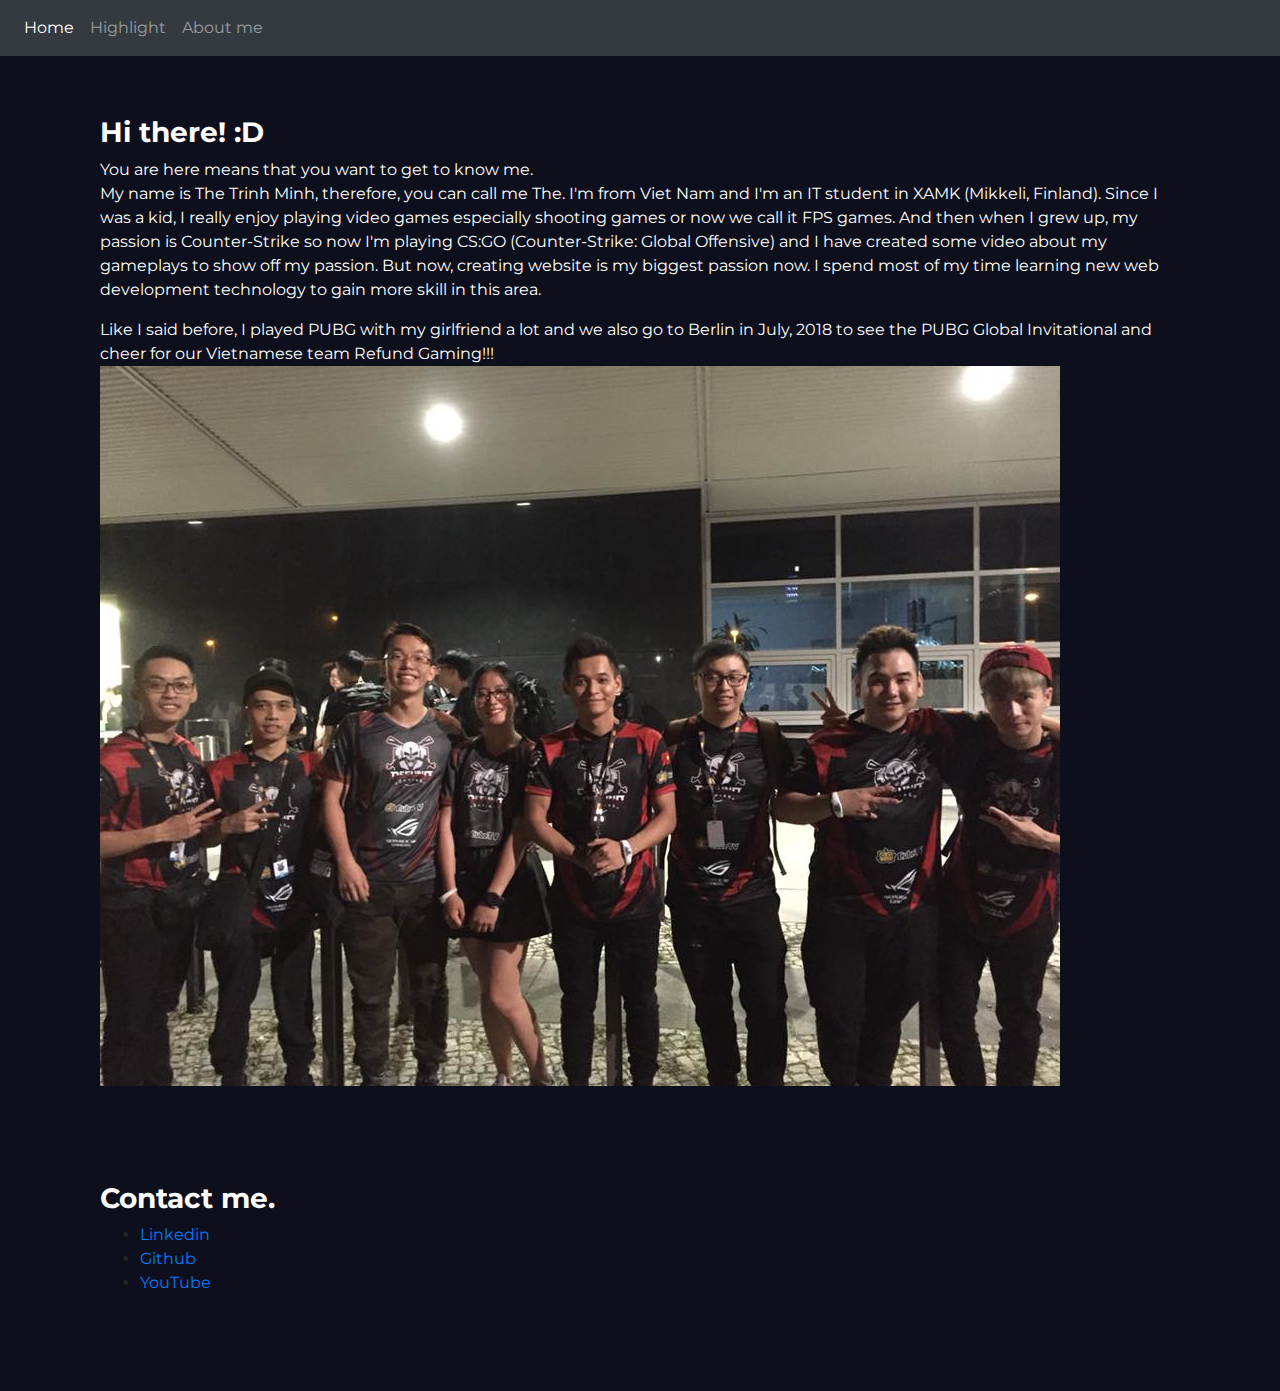
<file: aboutme.html>
<!DOCTYPE html>
<html>
<head>
	<title>Created with Passion</title>
	<link href="https://fonts.googleapis.com/css?family=Montserrat" rel="stylesheet">
	<link rel="stylesheet" href="https://maxcdn.bootstrapcdn.com/bootstrap/4.0.0/css/bootstrap.min.css" integrity="sha384-Gn5384xqQ1aoWXA+058RXPxPg6fy4IWvTNh0E263XmFcJlSAwiGgFAW/dAiS6JXm" crossorigin="anonymous">
	<link rel="stylesheet" type="text/css" href="style.css">
</head>
<body class="background">
	<nav class="navbar navbar-expand-lg navbar-dark bg-dark">
	  <button class="navbar-toggler" type="button" data-toggle="collapse" data-target="#navbarNav" aria-controls="navbarNav" aria-expanded="false" aria-label="Toggle navigation">
	    <span class="navbar-toggler-icon"></span>
	  </button>
	  <div class="collapse navbar-collapse" id="navbarNav">
	    <ul class="navbar-nav">
	      <li class="nav-item active">
	        <a class="nav-link" href="index.html">Home <span class="sr-only">(current)</span></a>
	      </li>
	      <li class="nav-item">
	        <a class="nav-link" href="highlight.html">Highlight</a>
	      </li>
	      <li class="nav-item">
	        <a class="nav-link" href="aboutme.html">About me</a>
	      </li>
	    </ul>
	  </div>
	</nav>

	<div class="textcolor mypadding">
		<h3 class="font-weight-bold">
			Hi there! :D
		</h3>
		<p>
			You are here means that you want to get to know me. <br>
			My name is The Trinh Minh, therefore, you can call me The. I'm from Viet Nam and I'm an IT student in XAMK (Mikkeli, Finland). Since I was a kid, I really enjoy playing video games especially shooting games or now we call it FPS games. And then when I grew up, my passion is Counter-Strike so now I'm playing CS:GO (Counter-Strike: Global Offensive) and I have created some video about my gameplays to show off my passion. But now, creating website is my biggest passion now. I spend most of my time learning new web development technology to gain more skill in this area. 
		</p>
		<p>
			Like I said before, I played PUBG with my girlfriend a lot and we also go to Berlin in July, 2018 to see the PUBG Global Invitational and cheer for our Vietnamese team Refund Gaming!!!
			<img src="rfg1.jpg" class="img-fluid" alt="Responsive image">
		</p>
	</div>

	<div class="mypadding2">
		<h3 class="font-weight-bold textcolor">
			Contact me.
		</h3>
		<ul>
			<li>
				<a href="https://www.linkedin.com/in/the-trinh-998852188">Linkedin</a>
			</li>
			<li>
				<a href="https://github.com/thetrinh16698">Github</a>
			</li>
			<li>
				<a href="https://www.youtube.com/channel/UCs32ET--rpVYpIuVOJLU0bA/">YouTube</a>
			</li>
		</ul>
	</div>

</body>
</html>
</file>
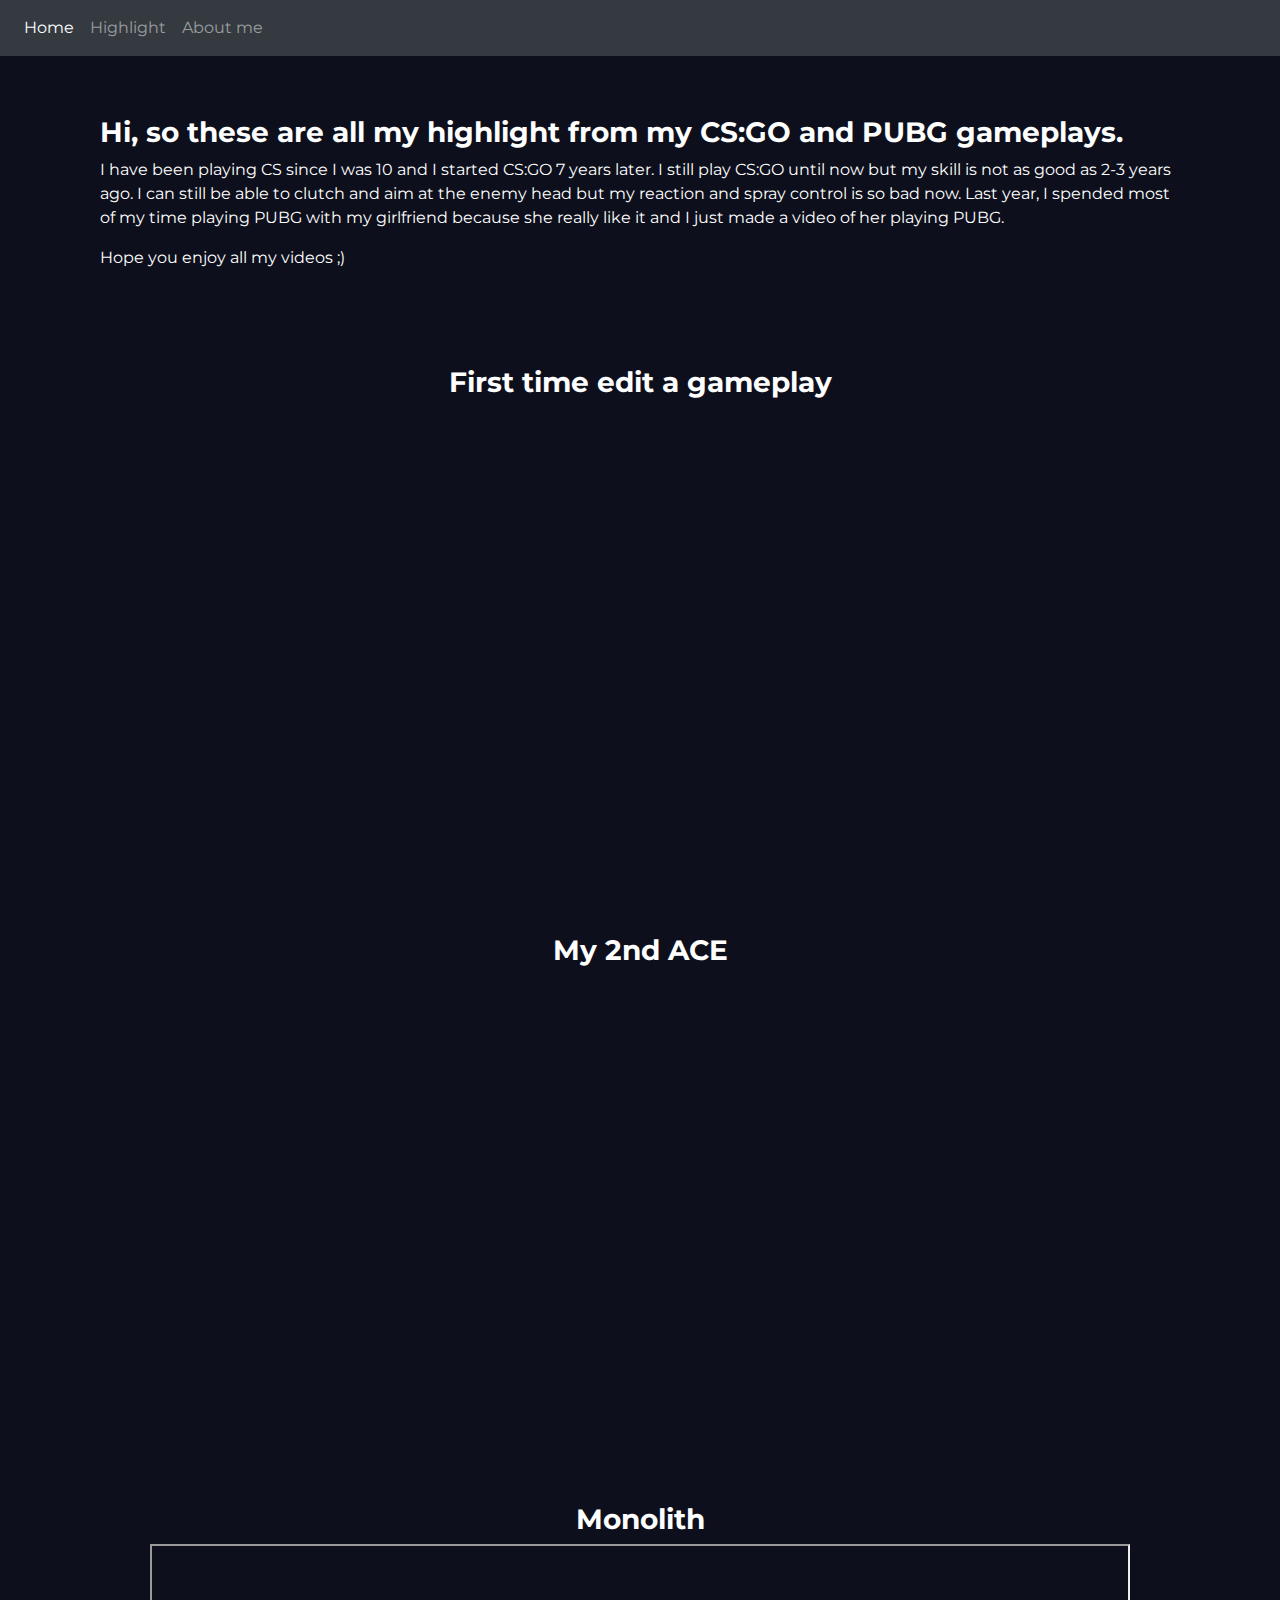
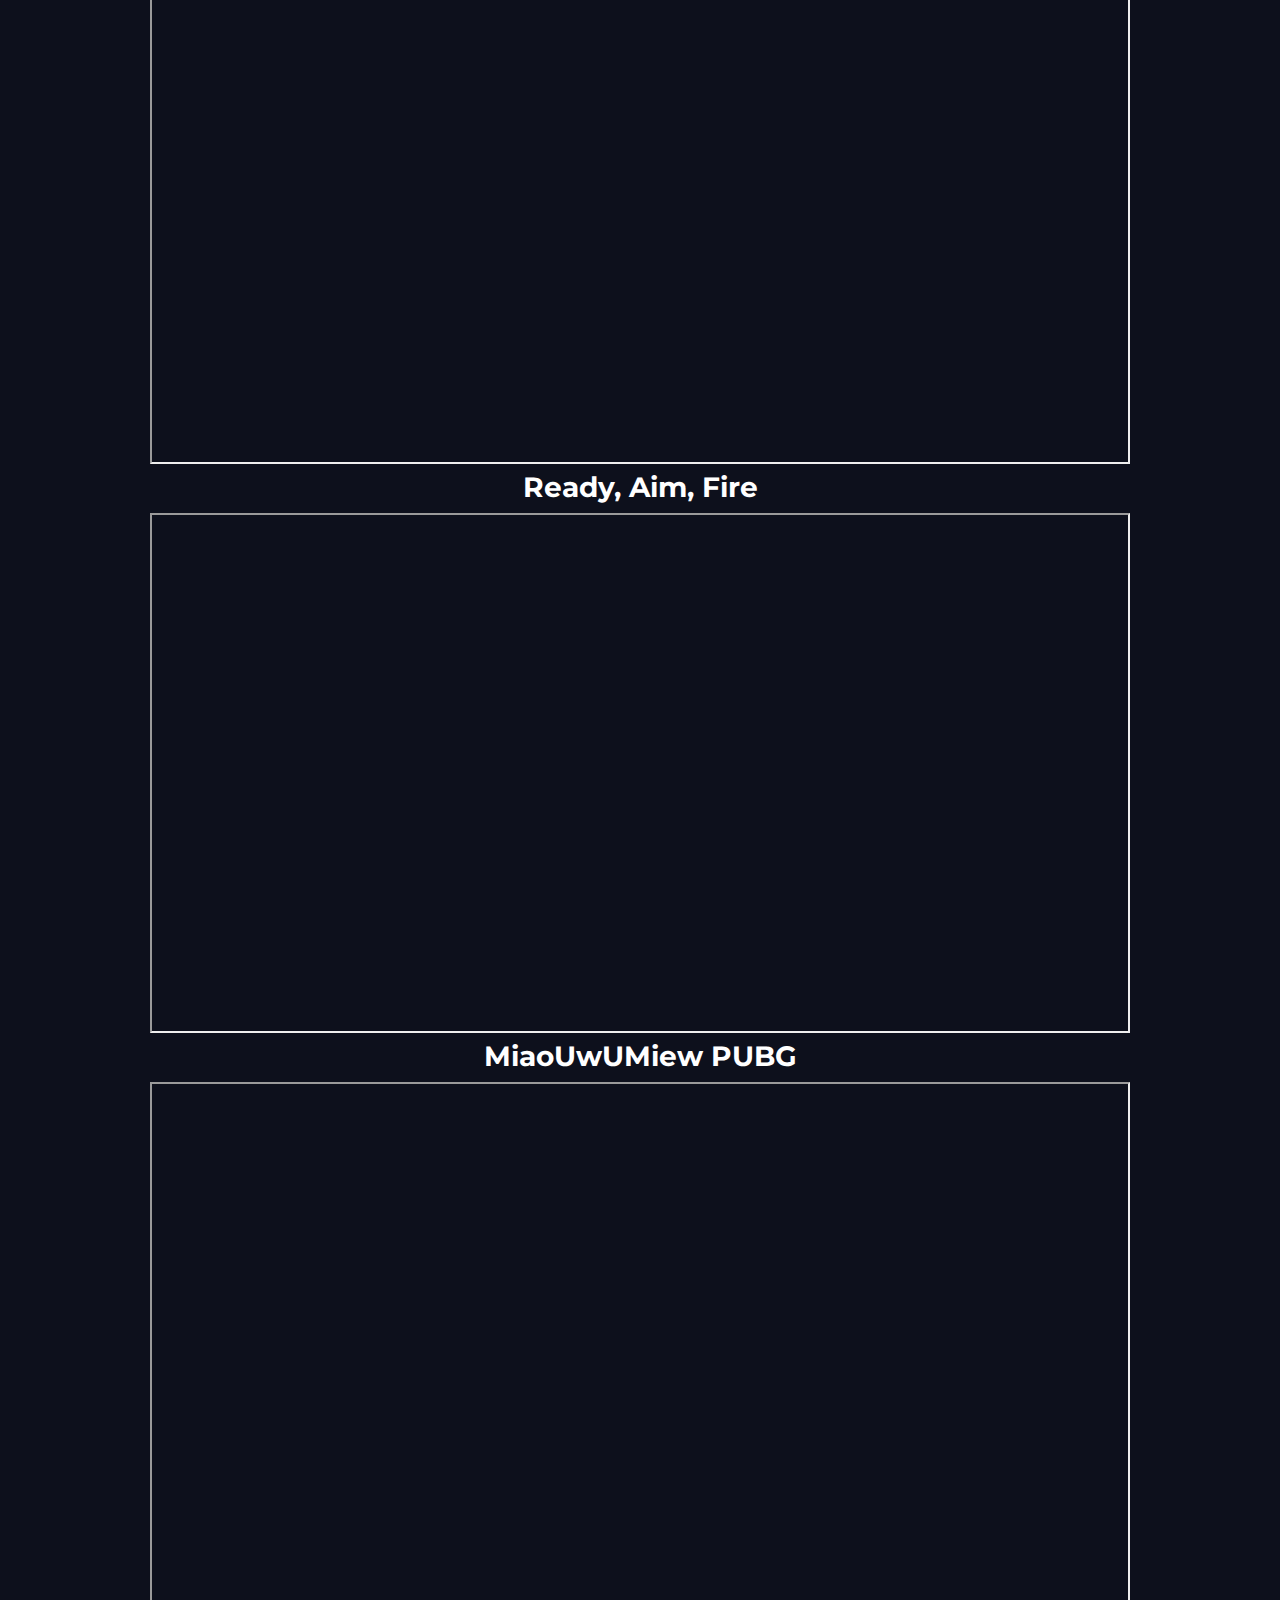
<file: highlight.html>
<!DOCTYPE html>
<html>
<head>
	<title>Created with Passion</title>
	<link href="https://fonts.googleapis.com/css?family=Montserrat" rel="stylesheet">
	<link rel="stylesheet" href="https://maxcdn.bootstrapcdn.com/bootstrap/4.0.0/css/bootstrap.min.css" integrity="sha384-Gn5384xqQ1aoWXA+058RXPxPg6fy4IWvTNh0E263XmFcJlSAwiGgFAW/dAiS6JXm" crossorigin="anonymous">
	<link rel="stylesheet" type="text/css" href="style.css">
</head>
<body class="background">
	<!-- nav bar from bootstrap -->
	<nav class="navbar navbar-expand-lg navbar-dark bg-dark">
	  <button class="navbar-toggler" type="button" data-toggle="collapse" data-target="#navbarNav" aria-controls="navbarNav" aria-expanded="false" aria-label="Toggle navigation">
	    <span class="navbar-toggler-icon"></span>
	  </button>
	  <div class="collapse navbar-collapse" id="navbarNav">
	    <ul class="navbar-nav">
	      <li class="nav-item active">
	        <a class="nav-link" href="index.html">Home <span class="sr-only">(current)</span></a>
	      </li>
	      <li class="nav-item">
	        <a class="nav-link" href="highlight.html">Highlight</a>
	      </li>
	      <li class="nav-item">
	        <a class="nav-link" href="aboutme.html">About me</a>
	      </li>
	    </ul>
	  </div>
	</nav>

	<div class="mypadding textcolor">
		<h3 class="font-weight-bold">
			Hi, so these are all my highlight from my CS:GO and PUBG gameplays.
		</h3>
		<p>
			I have been playing CS since I was 10 and I started CS:GO 7 years later. I still play CS:GO until now but my skill is not as good as 2-3 years ago. I can still be able to clutch and aim at the enemy head but my reaction and spray control is so bad now. Last year, I spended most of my time playing PUBG with my girlfriend because she really like it and I just made a video of her playing PUBG.
		</p>
		<p>Hope you enjoy all my videos ;)</p>
	</div>

	<div class="video">
		<h3 class="font-weight-bold textcolor">First time edit a gameplay</h3>
		<iframe src="https://www.facebook.com/plugins/video.php?href=https%3A%2F%2Fwww.facebook.com%2Ft.mitto.1%2Fvideos%2F1791965024367194%2F&show_text=0&width=560" style="border:none;overflow:hidden" scrolling="no" frameborder="0" allowTransparency="true" allowFullScreen="true"></iframe>

		<h3 class="font-weight-bold textcolor">My 2nd ACE</h3>
		<iframe src="https://www.facebook.com/plugins/video.php?href=https%3A%2F%2Fwww.facebook.com%2Ft.mitto.1%2Fvideos%2F1875245452705817%2F&show_text=0&width=560" style="border:none;overflow:hidden" scrolling="no" frameborder="0" allowTransparency="true" allowFullScreen="true"></iframe>

		<h3 class="font-weight-bold textcolor">Monolith</h3>
		<iframe src="https://www.youtube.com/embed/erFTg0Tlf_M"></iframe>
							
		<h3 class="font-weight-bold textcolor">Ready, Aim, Fire</h3>
		<iframe src="https://www.youtube.com/embed/zs93uKnXiao"></iframe>

		<h3 class="font-weight-bold textcolor">MiaoUwUMiew PUBG</h3>
		<iframe src="https://www.youtube.com/embed/tgpGUar3xLk"></iframe>
	</div>

</body>
</html>
</file>
<file: style.css>
body,
html {
  width: 100%;
  height: 100%; 
}

body {
  font-family: 'Montserrat', sans-serif;
}

hr {
  max-width: 65px;
  border-width: 3px;
  border-color: #F05F44; 
}

.faded {
  color: #FFFFFF; 
}

header.startup {
  background-position: center;
  background-image: url("header.jpg");
  background-size: cover;
  height: 100%;
}

header.startup hr {
  margin-top: 200px;
  margin-bottom: 30px; 
}

header.startup h1 {
  font-size: 2.5rem; 
}

.btn {
  font-weight: 700;
  text-transform: uppercase;
  border-radius: 300px;
  font-family: 'Montserrat', sans-serif;
}

.btn-xl {
  padding: 1rem 2rem; 
}

.btn-primary {
  background-color: #F05F44;
  border-color: #F05F44; }

.btn-primary:hover {
  background-color: #ee4b08;
  border-color: #ee4b08;
  border-width: 5px;
  cursor: pointer;
}
  
.mypadding {
    padding-left: 100px;
    padding-right: 100px;
    padding-top: 60px;
    padding-bottom: 80px;
}

.video {
	text-align: center;
	margin-bottom: 100px;
}

iframe {
	width: 980px;
	height: 520px;
}

.background {
	background-color: #0D101C;
}

.textcolor {
	color: #FFFFFF;
}

img {
	text-align: center;
}

.mypadding2 {
	padding-left: 100px;
    padding-right: 100px;
    padding-top: 0px;
    padding-bottom: 80px;
}
</file>
